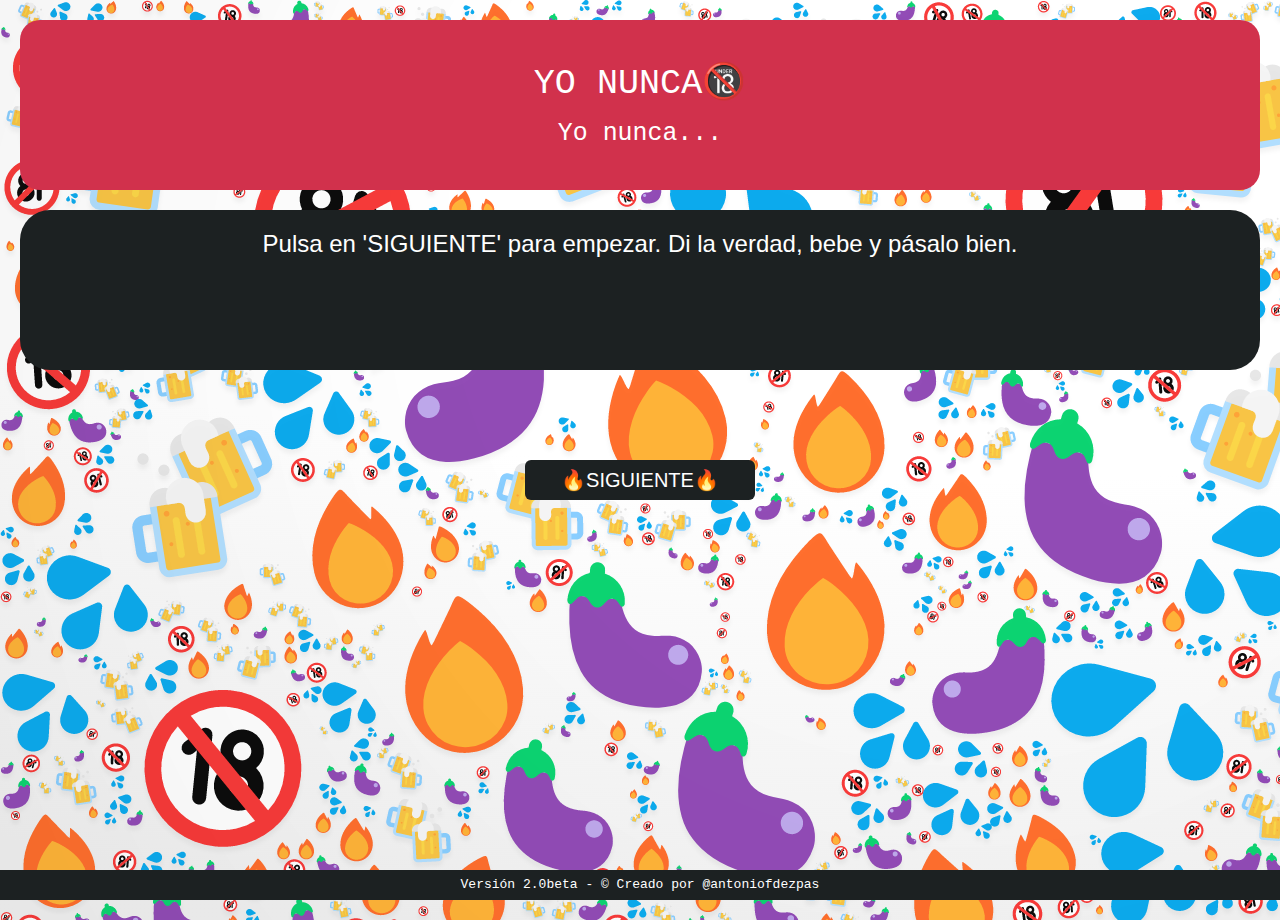
<file: yonunca18.html>
<!DOCTYPE html>
<html lang="es">
<head>
  <meta charset="UTF-8">
  <meta name="viewport" content="width=device-width, initial-scale=1.0">
  <meta http-equiv="X-UA-Compatible" content="ie=edge">
  
  <link rel="stylesheet" href="style18.css">
  <title>Yo nunca...</title>
</head>
<body>
  <div class="container">
    <header>
      <h3 class="title">YO NUNCA&#128286;</h1>
      <h5 class="sub-title">Yo nunca...</h5>
    </header>
    <body>
    <!--<input type="button" value="Yo nunca..." id="buttonCite">-->
    <div class="citeOutput">
      <h2 id="cite">Pulsa en 'SIGUIENTE' para empezar. Di la verdad, bebe y pásalo bien.</h2>
      <!-- <p id="author"></p> -->
    </div>
    <input type="button" value="&#128293;SIGUIENTE&#128293;" id="buttonCite">
    </body>
    <footer>
      <p id="credit">Versión 2.0beta - © Creado por @antoniofdezpas</p>
    </footer>
  </div>
  <script src="app18.js" async></script>
</body>
</html>
</file>
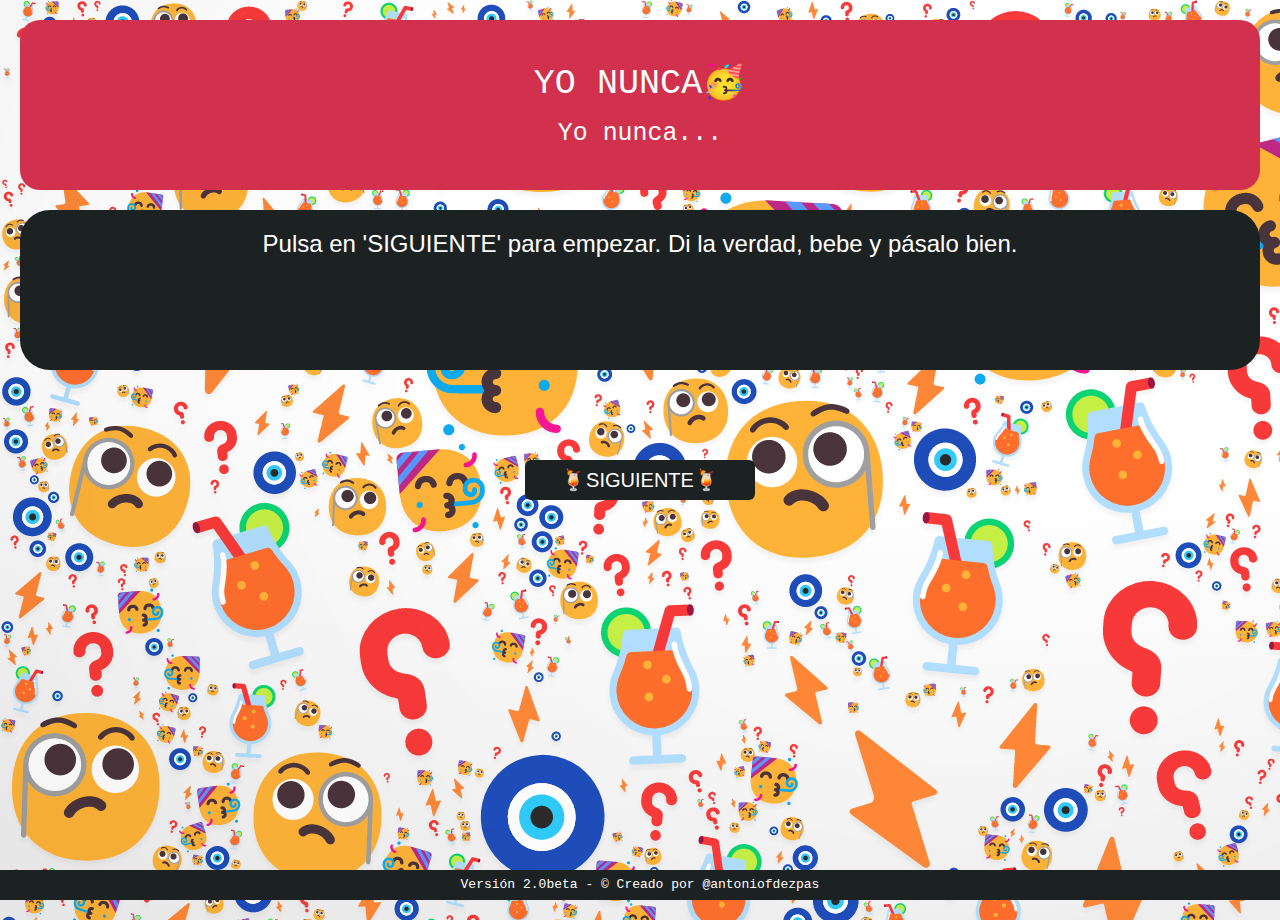
<file: yonuncalight.html>
<!DOCTYPE html>
<html lang="es">
<head>
  <meta charset="UTF-8">
  <meta name="viewport" content="width=device-width, initial-scale=1.0">
  <meta http-equiv="X-UA-Compatible" content="ie=edge">
  
  <link rel="stylesheet" href="stylel.css">
  <title>Yo nunca...</title>
</head>
<body>
  <div class="container">
    <header>
      <h3 class="title">YO NUNCA🥳</h1>
      <h5 class="sub-title">Yo nunca...</h5>
    </header>
    <body>
    <!--<input type="button" value="Yo nunca..." id="buttonCite">-->
    <div class="citeOutput">
      <h2 id="cite">Pulsa en 'SIGUIENTE' para empezar. Di la verdad, bebe y pásalo bien.</h2>
      <!-- <p id="author"></p> -->
    </div>
    <input type="button" value="&#127865;SIGUIENTE&#127865;" id="buttonCite">
    </body>
    <footer>
      <p id="credit">Versión 2.0beta - © Creado por @antoniofdezpas</p>
    </footer>
  </div>
  <script src="appL.js" async></script>
</body>
</html>
</file>
<file: style18.css>
* {
  box-sizing: border-box;
  padding: 0;
  margin: 0;
}

html, body {
  width: 100%;
  height: 100%;
 
  
  
}

header {
 
  color: #fff;
  text-align: center;
  font-size: 30px;
  background-color: rgb(209, 49, 76);
  height: 170px;
  margin: 20px;
  border-radius: 20px;
}

.container {
  text-align: center;
}

.title {
  padding: 40px;
  padding-bottom: 15px;
  font-weight: lighter;
  font-family: monospace;
  
}

.sub-title {
  font-weight: lighter;
  font-family: monospace;
}

#buttonCite {
  width: 230px;
  height: 40px;
  
  bottom: 10px;
  

  background-color: #1c2122;
  border-radius: 6px;
  border: none;
  color: #fff;
  font-size: 20px;
  margin: 70px;
  cursor: pointer;
  outline: none;
  text-align: center;
  
}

#cite { font-family:Helvetica, sans-serif; }

#cite, #author {
  /* color: #333; */
  text-align: center;
  font-weight: lighter;
  padding: 20px;
  background-color: #1c2122;
  border-radius: 30px;
  border: none;
  color: #fff;
  height: 160px;
  margin-top: 50px;
  margin: 20px;
}

#credit {
  font-weight: lighter;
  font-family: monospace;
  position:fixed;
   left:0px;
   bottom:0px;
   height:30px;
   padding: 7px 0;
   width:100%;
   color: rgb(255, 255, 255);
   background-color: #1c2122;

}



body {
  background-image: url("descargar.png");
}
</file>
<file: stylel.css>
* {
  box-sizing: border-box;
  padding: 0;
  margin: 0;
}

html, body {
  width: 100%;
  height: 100%;
 
  
  
}

header {
 
  color: #fff;
  text-align: center;
  font-size: 30px;
  background-color: rgb(209, 49, 76);
  height: 170px;
  margin: 20px;
  border-radius: 20px;
}

.container {
  text-align: center;
}

.title {
  padding: 40px;
  padding-bottom: 15px;
  font-weight: lighter;
  font-family: monospace;
  
}

.sub-title {
  font-weight: lighter;
  font-family: monospace;
}

#buttonCite {
  width: 230px;
  height: 40px;
  
  bottom: 10px;
  

  background-color: #1c2122;
  border-radius: 6px;
  border: none;
  color: #fff;
  font-size: 20px;
  margin: 70px;
  cursor: pointer;
  outline: none;
  text-align: center;
  
}

#cite { font-family:Helvetica, sans-serif; }

#cite, #author {
  /* color: #333; */
  text-align: center;
  font-weight: lighter;
  padding: 20px;
  background-color: #1c2122;
  border-radius: 30px;
  border: none;
  color: #fff;
  height: 160px;
  margin-top: 50px;
  margin: 20px;
}

#credit {
  font-weight: lighter;
  font-family: monospace;
  position:fixed;
   left:0px;
   bottom:0px;
   height:30px;
   padding: 7px 0;
   width:100%;
   color: rgb(255, 255, 255);
   background-color: #1c2122;

}



body {
  background-image: url("yoNlight.png");
}
</file>
